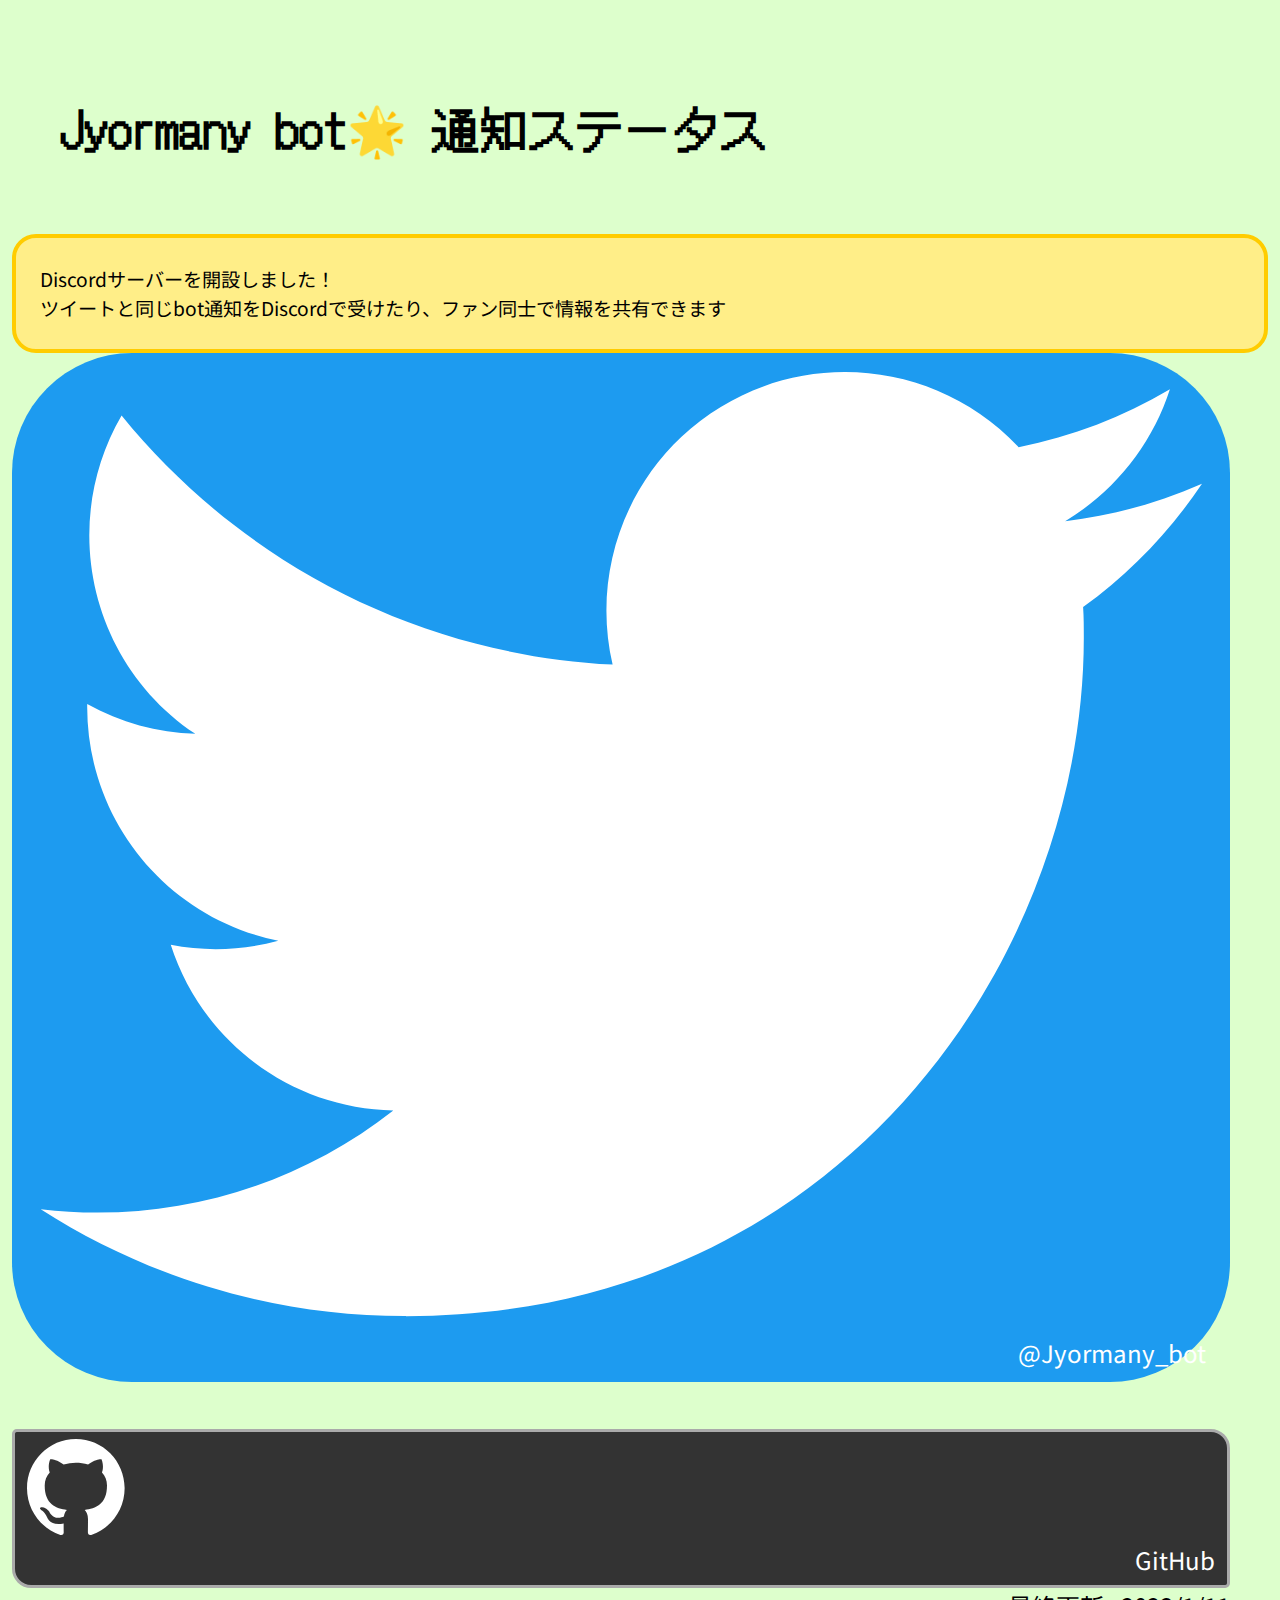
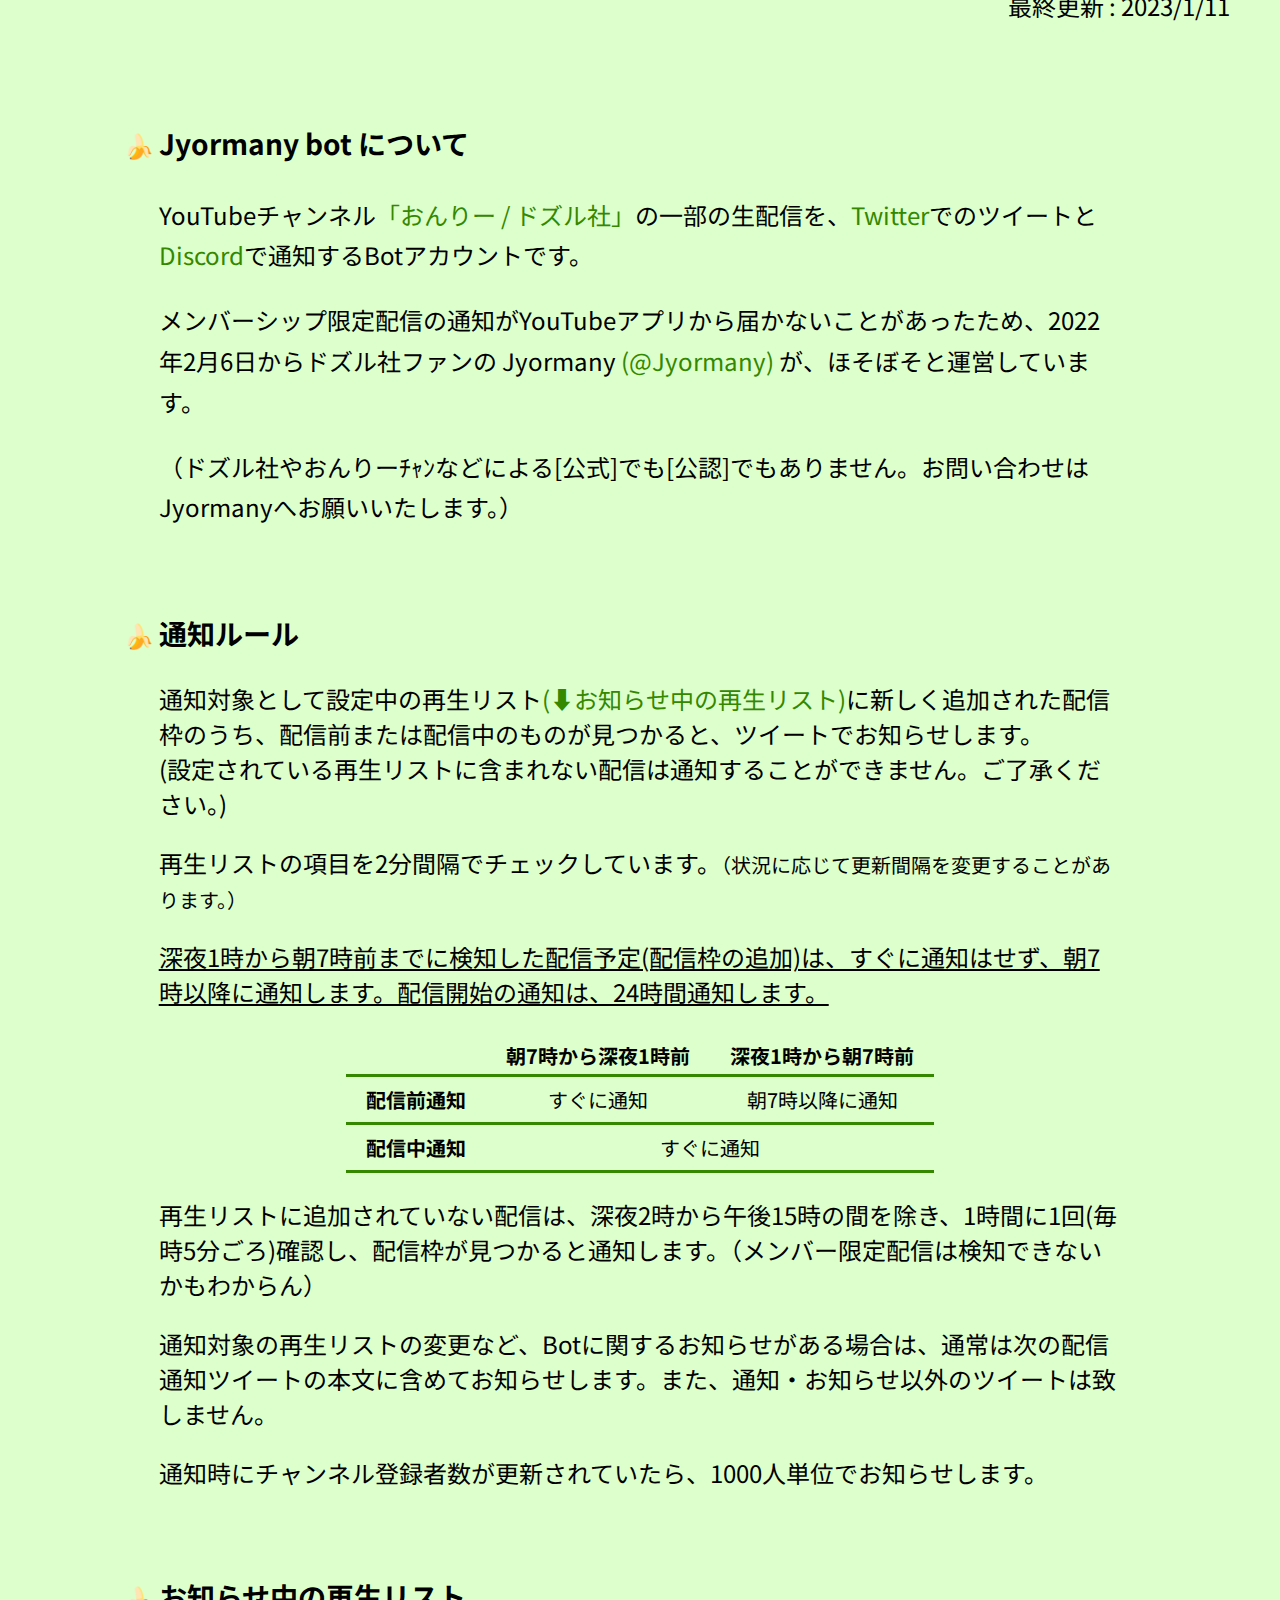
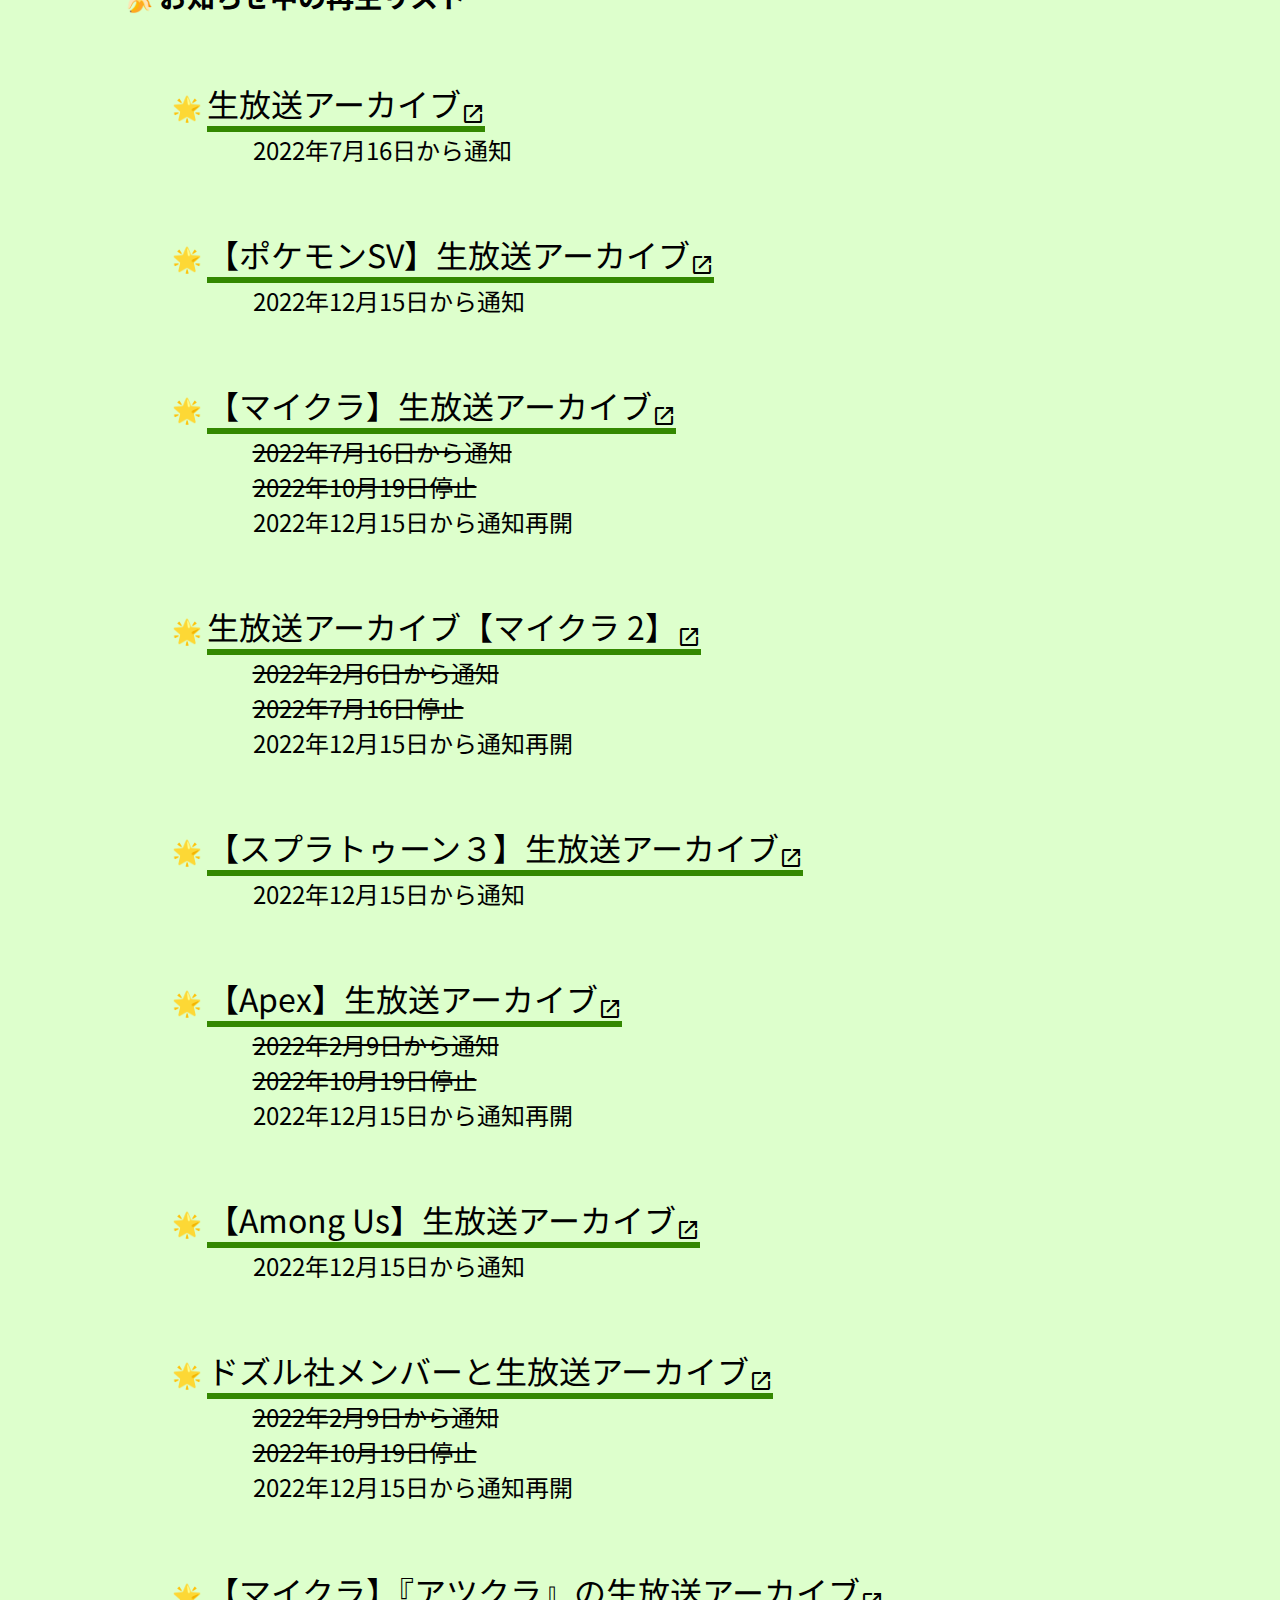
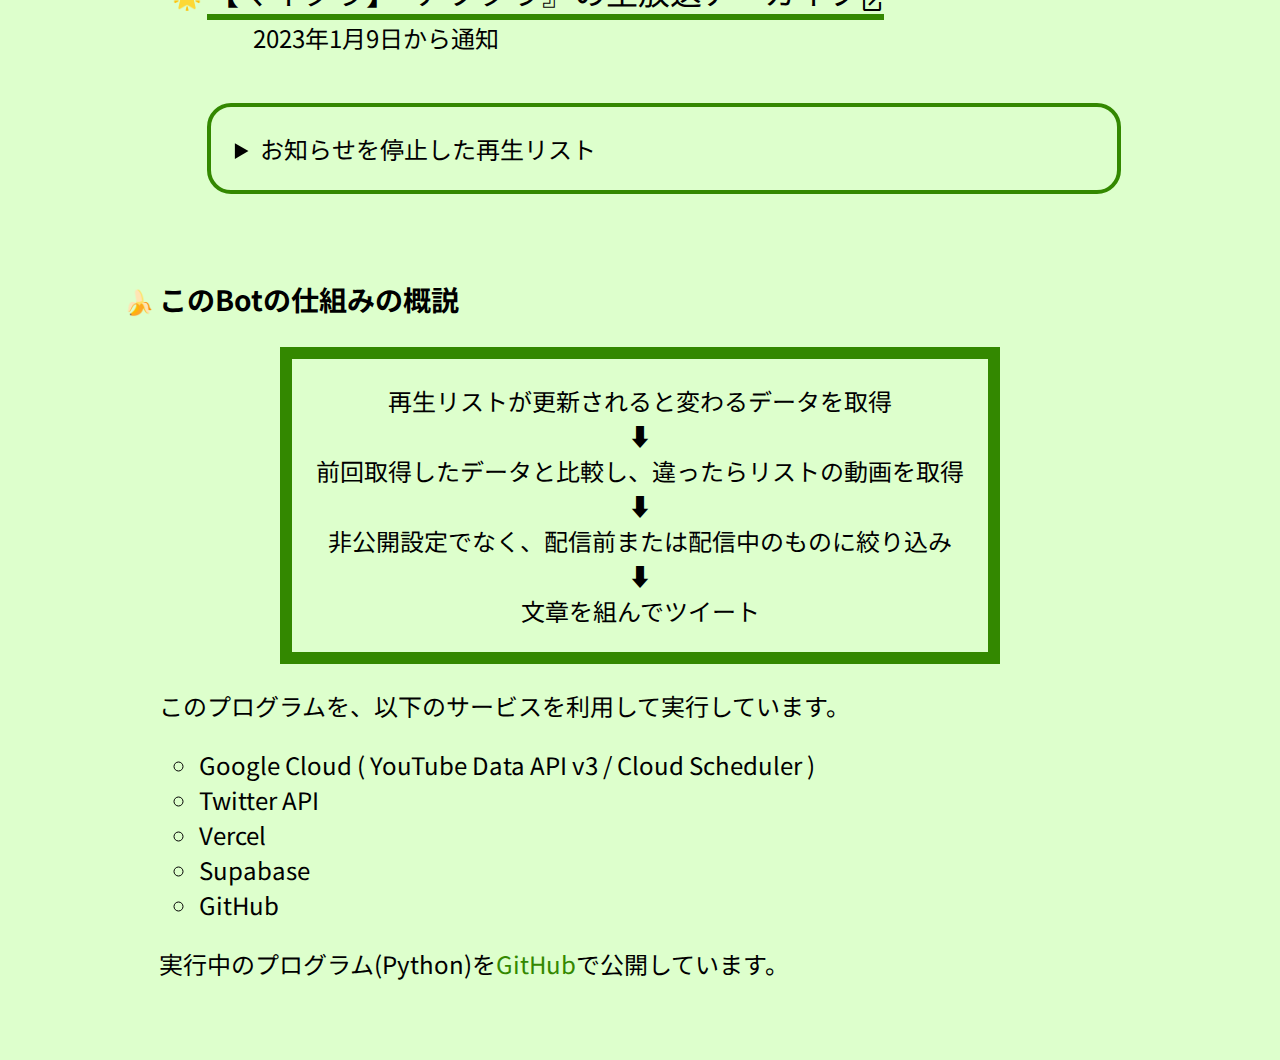
<file: index.html>
<!DOCTYPE html>
<html lang="ja">
    <head>
        <meta charset="UTF-8">
        <title>Jyormany bot 通知ステータス</title>
        <meta name="description" content="ドズル社のMinecraft実況YouTuberおんりーﾁｬﾝの配信をTwitterでお知らせしているJyormany botの稼働状況を確認できるサイトです">
        <meta property="og:title" content="Jyormany bot 通知ステータス">
        <meta property="og:url" content="https://jyormany.github.io">
        <meta property="og:description" content="ドズル社のMinecraft実況YouTuberおんりーﾁｬﾝの配信をTwitterでお知らせしているJyormany botの稼働状況を確認できるサイトです">
        <meta name="viewport" content="width=device-width, initial-scale=1.0">
        <link rel="stylesheet" href="style.css">
        <link rel="stylesheet" href="https://fonts.googleapis.com/css2?family=Material+Symbols+Outlined:opsz,wght,FILL,GRAD@20,400,0,-25" />
        <link rel="icon" href="/favicon.ico" sizes="any">
        <meta name="theme-color" content="#586">
        <meta name="google-site-verification" content="LfZGzitNKdwY7w5F5xYdn09xFiTvOFULUR_d08x_49A" />
    </head>
    
    <header>
        <h1>Jyormany bot🌟 通知ステータス</h1>
        <div class="header-contents">

            <!---->
            <div class="info">
                <p>Discordサーバーを開設しました！</p>
                <p>ツイートと同じbot通知をDiscordで受けたり、ファン同士で情報を共有できます</p>
            </div>
                
            <div class="header-link">
                <div class="twitter" href="https://twitter.com/Jyormany_bot" target="_blank">
                    <img src="Logo white.svg" alt="Twitter-Logo">
                    <a>@Jyormany_bot</a>
                </div>
                <a class="discord" href="https://discord.gg/3QwHtX96ra" target="_blank"><img src="discord-logo-white.svg" alt="Discord-Logo"></a>
                <div class="github" href="https://github.com/Jyormany/YouTubePlaylistNotifier" target="_blank">
                    <img src="github-mark-white.svg" alt="Github-Logo">
                    <a>GitHub</a>
                </div>
                <a class="last-update">最終更新 : 2023/1/11</a>
            </div>
        </div>
    </header>

    <body>
        <main>
            <ul class="list">

                <li class="about">
                    <h3>Jyormany bot について</h3>
                    <p>YouTubeチャンネル<a class="link" href="https://www.youtube.com/channel/UC5l8bnxxl26Q5PDG_jawcuw" target="_blank">「おんりー / ドズル社」</a>の一部の生配信を、<a class="link" href="https://twitter.com/Jyormany_bot" target="_blank">Twitter</a>でのツイートと<a class="link" href="https://discord.gg/3QwHtX96ra" target="_blank">Discord</a>で通知するBotアカウントです。</p>
                    <p>メンバーシップ限定配信の通知がYouTubeアプリから届かないことがあったため、2022年2月6日からドズル社ファンの Jyormany <a class="link" href="https://twitter.com/Jyormany" target="_blank">(@Jyormany)</a> が、ほそぼそと運営しています。</p>
                    <p>（ドズル社やおんりーﾁｬﾝなどによる[公式]でも[公認]でもありません。お問い合わせはJyormanyへお願いいたします。）</p>
                </li>

                <li>
                    <h3>通知ルール</h3>
                    <p>通知対象として設定中の再生リスト<a class="link" href=#playlists>(⬇︎お知らせ中の再生リスト)</a>に新しく追加された配信枠のうち、配信前または配信中のものが見つかると、ツイートでお知らせします。<br>(設定されている再生リストに含まれない配信は通知することができません。ご了承ください。)</p>
                    <p>再生リストの項目を2分間隔でチェックしています。<small>（状況に応じて更新間隔を変更することがあります。）</small></p>
                    <p><u>深夜1時から朝7時前までに検知した配信予定(配信枠の追加)は、すぐに通知はせず、朝7時以降に通知します。配信開始の通知は、24時間通知します。</u></p>
                    <table>
                        <thead>
                            <tr>
                                <th></th>
                                <th>朝7時から深夜1時前</th>
                                <th>深夜1時から朝7時前</th>
                            </tr>
                        </thead>
                        <tbody>
                            <tr>
                                <th>配信前通知</th>
                                <td>すぐに通知</td>
                                <td>朝7時以降に通知</td>
                            </tr>
                            <tr>
                                <th>配信中通知</th>
                                <td colspan="2">すぐに通知</td>
                            </tr>
                        </tbody>
                    </table>
                    <p>再生リストに追加されていない配信は、深夜2時から午後15時の間を除き、1時間に1回(毎時5分ごろ)確認し、配信枠が見つかると通知します。（メンバー限定配信は検知できないかもわからん）</p>
                    <p>通知対象の再生リストの変更など、Botに関するお知らせがある場合は、通常は次の配信通知ツイートの本文に含めてお知らせします。また、通知・お知らせ以外のツイートは致しません。</p>
                    <p>通知時にチャンネル登録者数が更新されていたら、1000人単位でお知らせします。</p>
                </li>

                <li>
                    <h3 class="playlistlists" id="playlists">お知らせ中の再生リスト</h3>
                    <ul class="playlists">

                        <li class="playlist">
                            <a class="listlink" href="https://www.youtube.com/playlist?list=PLjQFGraZMNPVrSvCQ2nB3-moDTIBEhXst" target="_blank">
                                生放送アーカイブ
                                <span class="material-symbols-outlined">
                                    open_in_new
                                </span>
                            </a>
                        </li>
                        <ul>
                            <li>2022年7月16日から通知</li>
                        </ul>

                        <li class="playlist">
                            <a class="listlink" href="https://www.youtube.com/playlist?list=PLjQFGraZMNPW8p29UFIrhIeV2RgiZR06q" target="_blank">
                                【ポケモンSV】生放送アーカイブ
                                <span class="material-symbols-outlined">
                                    open_in_new
                                </span>
                            </a>
                        </li>
                        <ul>
                            <li>2022年12月15日から通知</li>
                        </ul>

                        <li class="playlist">
                            <a class="listlink" href="https://www.youtube.com/playlist?list=PLjQFGraZMNPVl-Ekr7yMZdvBduBuqfQS9" target="_blank">
                                【マイクラ】生放送アーカイブ
                                <span class="material-symbols-outlined">
                                    open_in_new
                                </span>
                            </a>
                        </li>
                        <ul>
                            <li style="text-decoration: line-through;">2022年7月16日から通知</li>
                            <li style="text-decoration: line-through;">2022年10月19日停止</li>
                            <li>2022年12月15日から通知再開</li>
                        </ul>
                        
                        <li class="playlist">
                            <a class="listlink" href="https://www.youtube.com/playlist?list=PLjQFGraZMNPUF2mYAteOGiC1Lwjgixoq4" target="_blank">
                                生放送アーカイブ【マイクラ 2】
                                <span class="material-symbols-outlined">
                                    open_in_new
                                </span>
                            </a>
                        </li>
                        <ul>
                            <li style="text-decoration: line-through;">2022年2月6日から通知</li>
                            <li style="text-decoration: line-through;">2022年7月16日停止</li>
                            <li>2022年12月15日から通知再開</li>
                        </ul>
                        
                        <li class="playlist">
                            <a class="listlink" href="https://www.youtube.com/playlist?list=PLjQFGraZMNPWwO8oXMot17LSXxYjrjcRu" target="_blank">
                                【スプラトゥーン３】生放送アーカイブ
                                <span class="material-symbols-outlined">
                                    open_in_new
                                </span>
                            </a>
                        </li>
                        <ul>
                            <li>2022年12月15日から通知</li>
                        </ul>
                        
                        <li class="playlist">
                            <a class="listlink" href="https://www.youtube.com/playlist?list=PLjQFGraZMNPWgS_FdtyIaP_dgnTs-JMoo" target="_blank">
                                【Apex】生放送アーカイブ
                                <span class="material-symbols-outlined">
                                    open_in_new
                                </span>
                            </a>
                        </li>
                        <ul>
                            <li style="text-decoration: line-through;">2022年2月9日から通知</li>
                            <li style="text-decoration: line-through;">2022年10月19日停止</li>
                            <li>2022年12月15日から通知再開</li>
                        </ul>
                        
                        <li class="playlist">
                            <a class="listlink" href="https://www.youtube.com/playlist?list=PLjQFGraZMNPWSWNWOu4E7eVtVnuVbJxWd" target="_blank">
                                【Among Us】生放送アーカイブ
                                <span class="material-symbols-outlined">
                                    open_in_new
                                </span>
                            </a>
                        </li>
                        <ul>
                            <li>2022年12月15日から通知</li>
                        </ul>
                        
                        <li class="playlist">
                            <a class="listlink" href="https://www.youtube.com/playlist?list=PLjQFGraZMNPXAbZKr3nnEUORUffVdsbmT" target="_blank">
                                ドズル社メンバーと生放送アーカイブ
                                <span class="material-symbols-outlined">
                                    open_in_new
                                </span>
                            </a>
                        </li>
                        <ul>
                            <li style="text-decoration: line-through;">2022年2月9日から通知</li>
                            <li style="text-decoration: line-through;">2022年10月19日停止</li>
                            <li>2022年12月15日から通知再開</li>
                        </ul>
                        
                        <li class="playlist">
                            <a class="listlink" href="https://www.youtube.com/playlist?list=PLjQFGraZMNPX-siL_UZta0FOv4sarUsgd" target="_blank">
                                【マイクラ】『アツクラ』の生放送アーカイブ
                                <span class="material-symbols-outlined">
                                    open_in_new
                                </span>
                            </a>
                        </li>
                        <ul>
                            <li>2023年1月9日から通知</li>
                        </ul>
                        
                        <details>
                            <summary>
                                お知らせを停止した再生リスト
                            </summary>
                            <li>
                                <ul class="playlists">
                                    <li class="playlist">
                                        <a class="listlink" href="https://www.youtube.com/playlist?list=PLjQFGraZMNPULc3N-z8OUNOlCWn6z5SzK" target="_blank">
                                            ゲツクラワールドのすみっコ生放送アーカイブ【マイクラ】
                                            <span class="material-symbols-outlined">
                                                open_in_new
                                            </span>
                                        </a>
                                    </li>
                                    <ul>
                                        <li style="text-decoration: line-through;">2022年3月8日から通知</li>
                                        <li style="text-decoration: line-through;">2022年10月19日停止</li>
                                        <li style="text-decoration: line-through;">2022年12月15日から通知再開</li>
                                        <li>2023年1月9日停止</li>
                                    </ul>
                                    
                                    <li class="playlist">
                                        <a class="listlink" href="https://www.youtube.com/playlist?list=PLjQFGraZMNPU1TkIAJQ1Kpk_OtMHZyLvJ" target="_blank">
                                            【ポケモンシールド】生放送アーカイブ
                                            <span class="material-symbols-outlined">
                                                open_in_new
                                            </span>
                                        </a>
                                    </li>
                                    <ul>
                                        <li style="text-decoration: line-through;">2022年12月15日から通知</li>
                                        <li>2023年1月9日停止</li>
                                    </ul>
                                </ul>
                            </li>
                        </details>
                    </ul>
                </li>
            
                <li>
                    <h3>このBotの仕組みの概説</h3>
                    <ol class="gaisetsu">
                        <li>再生リストが更新されると変わるデータを取得</li>
                        <li>⬇︎</li>
                        <li>前回取得したデータと比較し、違ったらリストの動画を取得</li>
                        <li>⬇︎</li>
                        <li>非公開設定でなく、配信前または配信中のものに絞り込み</li>
                        <li>⬇︎</li>
                        <li>文章を組んでツイート</li>
                    </ol>
                    <p>このプログラムを、以下のサービスを利用して実行しています。</p>
                    <ul class="services">
                        <li>Google Cloud ( YouTube Data API v3 / Cloud Scheduler )</li>
                        <li>Twitter API</li>
                        <li>Vercel</li>
                        <li>Supabase</li>
                        <li>GitHub</li>
                    </ul>
                    <p>実行中のプログラム(Python)を<a class="link" href="https://github.com/Jyormany/YouTubePlaylistNotifier" target="_blank">GitHub</a>で公開しています。</p>
                </li>
            </ul>
        </main>
    </body>
</html>
</file>
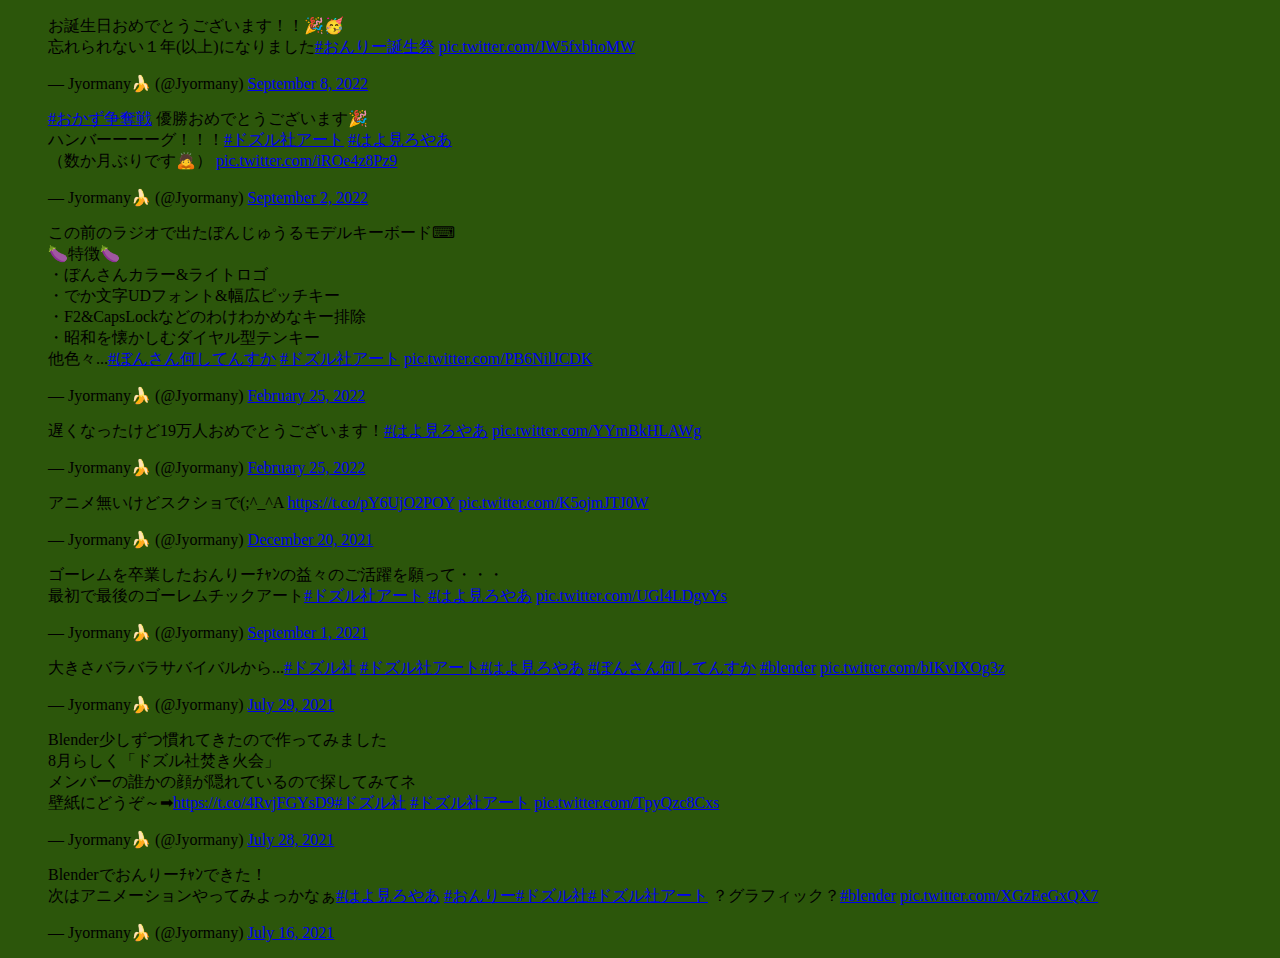
<file: fanarts/index.html>
<!DOCTYPE html>
<html lang="ja">
    <head>
        <meta charset="UTF-8">
        <title>ファンアートまとめ(Jyormany)</title>
        <meta name="theme-color" content="#343"/>
    </head>
    <body style="background-color: #2c560b;">
        <div >
            <blockquote class="twitter-tweet" data-dnt="true" data-theme="dark"><p lang="ja" dir="ltr">お誕生日おめでとうございます！！🎉🥳<br>忘れられない１年(以上)になりました<a href="https://twitter.com/hashtag/%E3%81%8A%E3%82%93%E3%82%8A%E3%83%BC%E8%AA%95%E7%94%9F%E7%A5%AD?src=hash&amp;ref_src=twsrc%5Etfw">#おんりー誕生祭</a> <a href="https://t.co/JW5fxbhoMW">pic.twitter.com/JW5fxbhoMW</a></p>&mdash; Jyormany🍌 (@Jyormany) <a href="https://twitter.com/Jyormany/status/1567890516494401544?ref_src=twsrc%5Etfw">September 8, 2022</a></blockquote> <script async src="https://platform.twitter.com/widgets.js" charset="utf-8"></script>
            <blockquote class="twitter-tweet" data-dnt="true" data-theme="dark"><p lang="ja" dir="ltr"><a href="https://twitter.com/hashtag/%E3%81%8A%E3%81%8B%E3%81%9A%E4%BA%89%E5%A5%AA%E6%88%A6?src=hash&amp;ref_src=twsrc%5Etfw">#おかず争奪戦</a> 優勝おめでとうございます🎉<br>ハンバーーーーグ！！！<a href="https://twitter.com/hashtag/%E3%83%89%E3%82%BA%E3%83%AB%E7%A4%BE%E3%82%A2%E3%83%BC%E3%83%88?src=hash&amp;ref_src=twsrc%5Etfw">#ドズル社アート</a> <a href="https://twitter.com/hashtag/%E3%81%AF%E3%82%88%E8%A6%8B%E3%82%8D%E3%82%84%E3%81%82?src=hash&amp;ref_src=twsrc%5Etfw">#はよ見ろやあ</a><br>（数か月ぶりです🙇） <a href="https://t.co/iROe4z8Pz9">pic.twitter.com/iROe4z8Pz9</a></p>&mdash; Jyormany🍌 (@Jyormany) <a href="https://twitter.com/Jyormany/status/1565600914789912576?ref_src=twsrc%5Etfw">September 2, 2022</a></blockquote> <script async src="https://platform.twitter.com/widgets.js" charset="utf-8"></script>
            <blockquote class="twitter-tweet" data-dnt="true" data-theme="dark"><p lang="ja" dir="ltr">この前のラジオで出たぼんじゅうるモデルキーボード⌨<br>🍆特徴🍆<br>・ぼんさんカラー&amp;ライトロゴ<br>・でか文字UDフォント&amp;幅広ピッチキー<br>・F2&amp;CapsLockなどのわけわかめなキー排除<br>・昭和を懐かしむダイヤル型テンキー<br>他色々...<a href="https://twitter.com/hashtag/%E3%81%BC%E3%82%93%E3%81%95%E3%82%93%E4%BD%95%E3%81%97%E3%81%A6%E3%82%93%E3%81%99%E3%81%8B?src=hash&amp;ref_src=twsrc%5Etfw">#ぼんさん何してんすか</a> <a href="https://twitter.com/hashtag/%E3%83%89%E3%82%BA%E3%83%AB%E7%A4%BE%E3%82%A2%E3%83%BC%E3%83%88?src=hash&amp;ref_src=twsrc%5Etfw">#ドズル社アート</a> <a href="https://t.co/PB6NilJCDK">pic.twitter.com/PB6NilJCDK</a></p>&mdash; Jyormany🍌 (@Jyormany) <a href="https://twitter.com/Jyormany/status/1497198909382627329?ref_src=twsrc%5Etfw">February 25, 2022</a></blockquote> <script async src="https://platform.twitter.com/widgets.js" charset="utf-8"></script>
            <blockquote class="twitter-tweet" data-dnt="true" data-theme="dark"><p lang="ja" dir="ltr">遅くなったけど19万人おめでとうございます！<a href="https://twitter.com/hashtag/%E3%81%AF%E3%82%88%E8%A6%8B%E3%82%8D%E3%82%84%E3%81%82?src=hash&amp;ref_src=twsrc%5Etfw">#はよ見ろやあ</a> <a href="https://t.co/YYmBkHLAWg">pic.twitter.com/YYmBkHLAWg</a></p>&mdash; Jyormany🍌 (@Jyormany) <a href="https://twitter.com/Jyormany/status/1497132712838447104?ref_src=twsrc%5Etfw">February 25, 2022</a></blockquote> <script async src="https://platform.twitter.com/widgets.js" charset="utf-8"></script>
            <blockquote class="twitter-tweet" data-dnt="true" data-theme="dark"><p lang="ja" dir="ltr">アニメ無いけどスクショで(;^_^A <a href="https://t.co/pY6UjO2POY">https://t.co/pY6UjO2POY</a> <a href="https://t.co/K5ojmJTJ0W">pic.twitter.com/K5ojmJTJ0W</a></p>&mdash; Jyormany🍌 (@Jyormany) <a href="https://twitter.com/Jyormany/status/1472895813718515723?ref_src=twsrc%5Etfw">December 20, 2021</a></blockquote> <script async src="https://platform.twitter.com/widgets.js" charset="utf-8"></script>
            <blockquote class="twitter-tweet" data-dnt="true" data-theme="dark"><p lang="ja" dir="ltr">ゴーレムを卒業したおんりーﾁｬﾝの益々のご活躍を願って・・・<br>最初で最後のゴーレムチックアート<a href="https://twitter.com/hashtag/%E3%83%89%E3%82%BA%E3%83%AB%E7%A4%BE%E3%82%A2%E3%83%BC%E3%83%88?src=hash&amp;ref_src=twsrc%5Etfw">#ドズル社アート</a> <a href="https://twitter.com/hashtag/%E3%81%AF%E3%82%88%E8%A6%8B%E3%82%8D%E3%82%84%E3%81%82?src=hash&amp;ref_src=twsrc%5Etfw">#はよ見ろやあ</a> <a href="https://t.co/UGl4LDgvYs">pic.twitter.com/UGl4LDgvYs</a></p>&mdash; Jyormany🍌 (@Jyormany) <a href="https://twitter.com/Jyormany/status/1433044845300379649?ref_src=twsrc%5Etfw">September 1, 2021</a></blockquote> <script async src="https://platform.twitter.com/widgets.js" charset="utf-8"></script>
            <blockquote class="twitter-tweet" data-dnt="true" data-theme="dark"><p lang="ja" dir="ltr">大きさバラバラサバイバルから...<a href="https://twitter.com/hashtag/%E3%83%89%E3%82%BA%E3%83%AB%E7%A4%BE?src=hash&amp;ref_src=twsrc%5Etfw">#ドズル社</a> <a href="https://twitter.com/hashtag/%E3%83%89%E3%82%BA%E3%83%AB%E7%A4%BE%E3%82%A2%E3%83%BC%E3%83%88?src=hash&amp;ref_src=twsrc%5Etfw">#ドズル社アート</a><a href="https://twitter.com/hashtag/%E3%81%AF%E3%82%88%E8%A6%8B%E3%82%8D%E3%82%84%E3%81%82?src=hash&amp;ref_src=twsrc%5Etfw">#はよ見ろやあ</a> <a href="https://twitter.com/hashtag/%E3%81%BC%E3%82%93%E3%81%95%E3%82%93%E4%BD%95%E3%81%97%E3%81%A6%E3%82%93%E3%81%99%E3%81%8B?src=hash&amp;ref_src=twsrc%5Etfw">#ぼんさん何してんすか</a> <a href="https://twitter.com/hashtag/blender?src=hash&amp;ref_src=twsrc%5Etfw">#blender</a> <a href="https://t.co/bIKvIXOg3z">pic.twitter.com/bIKvIXOg3z</a></p>&mdash; Jyormany🍌 (@Jyormany) <a href="https://twitter.com/Jyormany/status/1420625935326343169?ref_src=twsrc%5Etfw">July 29, 2021</a></blockquote> <script async src="https://platform.twitter.com/widgets.js" charset="utf-8"></script>
            <blockquote class="twitter-tweet" data-dnt="true" data-theme="dark"><p lang="ja" dir="ltr">Blender少しずつ慣れてきたので作ってみました<br>8月らしく「ドズル社焚き火会」<br>メンバーの誰かの顔が隠れているので探してみてネ<br>壁紙にどうぞ～➡<a href="https://t.co/4RvjFGYsD9">https://t.co/4RvjFGYsD9</a><a href="https://twitter.com/hashtag/%E3%83%89%E3%82%BA%E3%83%AB%E7%A4%BE?src=hash&amp;ref_src=twsrc%5Etfw">#ドズル社</a> <a href="https://twitter.com/hashtag/%E3%83%89%E3%82%BA%E3%83%AB%E7%A4%BE%E3%82%A2%E3%83%BC%E3%83%88?src=hash&amp;ref_src=twsrc%5Etfw">#ドズル社アート</a> <a href="https://t.co/TpyQzc8Cxs">pic.twitter.com/TpyQzc8Cxs</a></p>&mdash; Jyormany🍌 (@Jyormany) <a href="https://twitter.com/Jyormany/status/1420303230722994177?ref_src=twsrc%5Etfw">July 28, 2021</a></blockquote> <script async src="https://platform.twitter.com/widgets.js" charset="utf-8"></script>
            <blockquote class="twitter-tweet" data-dnt="true" data-theme="dark"><p lang="ja" dir="ltr">Blenderでおんりーﾁｬﾝできた！<br>次はアニメーションやってみよっかなぁ<a href="https://twitter.com/hashtag/%E3%81%AF%E3%82%88%E8%A6%8B%E3%82%8D%E3%82%84%E3%81%82?src=hash&amp;ref_src=twsrc%5Etfw">#はよ見ろやあ</a> <a href="https://twitter.com/hashtag/%E3%81%8A%E3%82%93%E3%82%8A%E3%83%BC?src=hash&amp;ref_src=twsrc%5Etfw">#おんりー</a><a href="https://twitter.com/hashtag/%E3%83%89%E3%82%BA%E3%83%AB%E7%A4%BE?src=hash&amp;ref_src=twsrc%5Etfw">#ドズル社</a><a href="https://twitter.com/hashtag/%E3%83%89%E3%82%BA%E3%83%AB%E7%A4%BE%E3%82%A2%E3%83%BC%E3%83%88?src=hash&amp;ref_src=twsrc%5Etfw">#ドズル社アート</a> ？グラフィック？<a href="https://twitter.com/hashtag/blender?src=hash&amp;ref_src=twsrc%5Etfw">#blender</a> <a href="https://t.co/XGzEeGxQX7">pic.twitter.com/XGzEeGxQX7</a></p>&mdash; Jyormany🍌 (@Jyormany) <a href="https://twitter.com/Jyormany/status/1415919695098572800?ref_src=twsrc%5Etfw">July 16, 2021</a></blockquote> <script async src="https://platform.twitter.com/widgets.js" charset="utf-8"></script>
        </div>
    </body>
</html>
</file>
<file: style.css>
@import url('https://fonts.googleapis.com/css2?family=DotGothic16&family=Noto+Sans+JP&display=swap');

:root {
    --backColor: #DFC;
    --highlightColor: #380;
    --textColor: black;
    --infoBorderColor: #FC0;
    --infoBackColor: #FE8;
}

@media (prefers-color-scheme: dark) {
    :root {
        --backColor: #343;
        --highlightColor: #9C7;
        --textColor: white;
        --infoBorderColor: #FC5;
        --infoBackColor: #A80;
    }
}

body {
    background-color: var(--backColor);
    border: 0;
    color: var(--textColor);
    cursor: url(qnlycursor.cur), auto;
    font-family: 'Noto Sans JP', sans-serif;
    font-size: 1.5rem;
    margin: 0;
    padding: 0;
    width: 100%;
}

header {
    padding: 0.5em;
    
}

header h1 {
    font-family: 'DotGothic16', sans-serif;
    padding: 1em 0 0 1em;
}

.header-link {
    margin-left: auto;
    margin-right: 3%;
}

.header-link a {
    display: block;
    margin-left: auto;
    margin-right: 0;
    text-align: right;
    text-decoration: none;
    width: fit-content;
    font-size: 1em;
    right: 5%;
}

.twitter {
    color: white;
    background-color: #1D9BF0;
    border-radius: 5em;
    padding: 0.5em 1em;
}

.github {
    color: white;
    background-color: #333;
    border-radius: 0.2em 0.8em;
    border-width: 0.13em;
    border-color: #AAA;
    border-style: solid;
    margin-top: 0.5em;
    padding: 0.3em 0.5em;
}

.last-update {
    color: var(--textColor);
}

main {
    margin: 0 10%;
    width: 80%;
}

table {
    border-collapse: collapse;
    font-size: smaller;
    margin: auto;
}

table th, table td {
    border-bottom: 0.15em solid var(--highlightColor);
    padding: 0.4em 1em;
    text-align: center;
}

thead th {
    padding-bottom: 0.2em;
}

.timeTable {
    table-layout: fixed;
    width: 100%;
}

.timeTable th, .timeTable td {
    padding: 0.5em 0;
    border: none;
    height: fit-content;
}

.timeTable th {
    width: 2.5em;
}

.timeTable td {
    text-align: center;
}

.onemin {
    background-color: #FC5;
    color: black;
}

.threemin {
    background-color: #F83;
    color: black;
}

details {
    margin-top: 2em;
    padding: 1em;
    border-color: var(--highlightColor);
    border-style: solid;
    border-width: 0.2em;
    border-radius: 1em;
    list-style-type: none;
}

details .playlists {
    margin: 0;
}

.list {
    list-style-type: "🍌 ";
    padding: 3%;
    padding-top: 0;
}

.list h3 {
    margin-top: 3em;
    font-style: normal;
}

.about {
    line-height: 1.7;
}

.link {
    color: var(--highlightColor);
    text-decoration: none;
}

.playlists {
    margin-left:5%;
    padding: 0;
}

.playlists ul {
    font-size: 1.5rem;
    list-style: none;
    padding-left: 5%;
}

.playlist {
    list-style-type: "🌟 ";
}

.playlist a {
    align-items: flex-end;
    border-bottom: 0.2em solid var(--highlightColor);
    color: var(--textColor);
    display: flex;
    font-size: 2rem;
    margin-top: 2em;
    text-decoration: none;
    width: fit-content;
}

.playlists .playlist .strikethrough {
    text-decoration: line-through;
}

.gaisetsu {
    border: 0.5em solid var(--highlightColor);
    list-style: none;
    margin: auto;
    margin-bottom: 1em;
    padding: 1em;
    text-align: center;
    width: fit-content;
}

.services {
    margin: 0.5em 0 1em 0;
}

.twitter,.github,.link,.listlink,summary {
    cursor: url(qnlycursorlink.cur), auto;
}


.info {
    margin: 0;
    margin-top: 3em;
    padding: 1em;
    border-style: solid;
    border-width: 0.2em;
    border-radius: 1em;
    border-color: var(--infoBorderColor);
    color: var(--textColor);
    background-color: var(--infoBackColor);
}

.info p {
    font-size: 1.2rem;
    line-height: 1.2;
    margin-top: 0.3em;
    margin-bottom: 0.3em;
}

.del {
    text-decoration-line: line-through;
    text-decoration-style: double;
}
</file>
